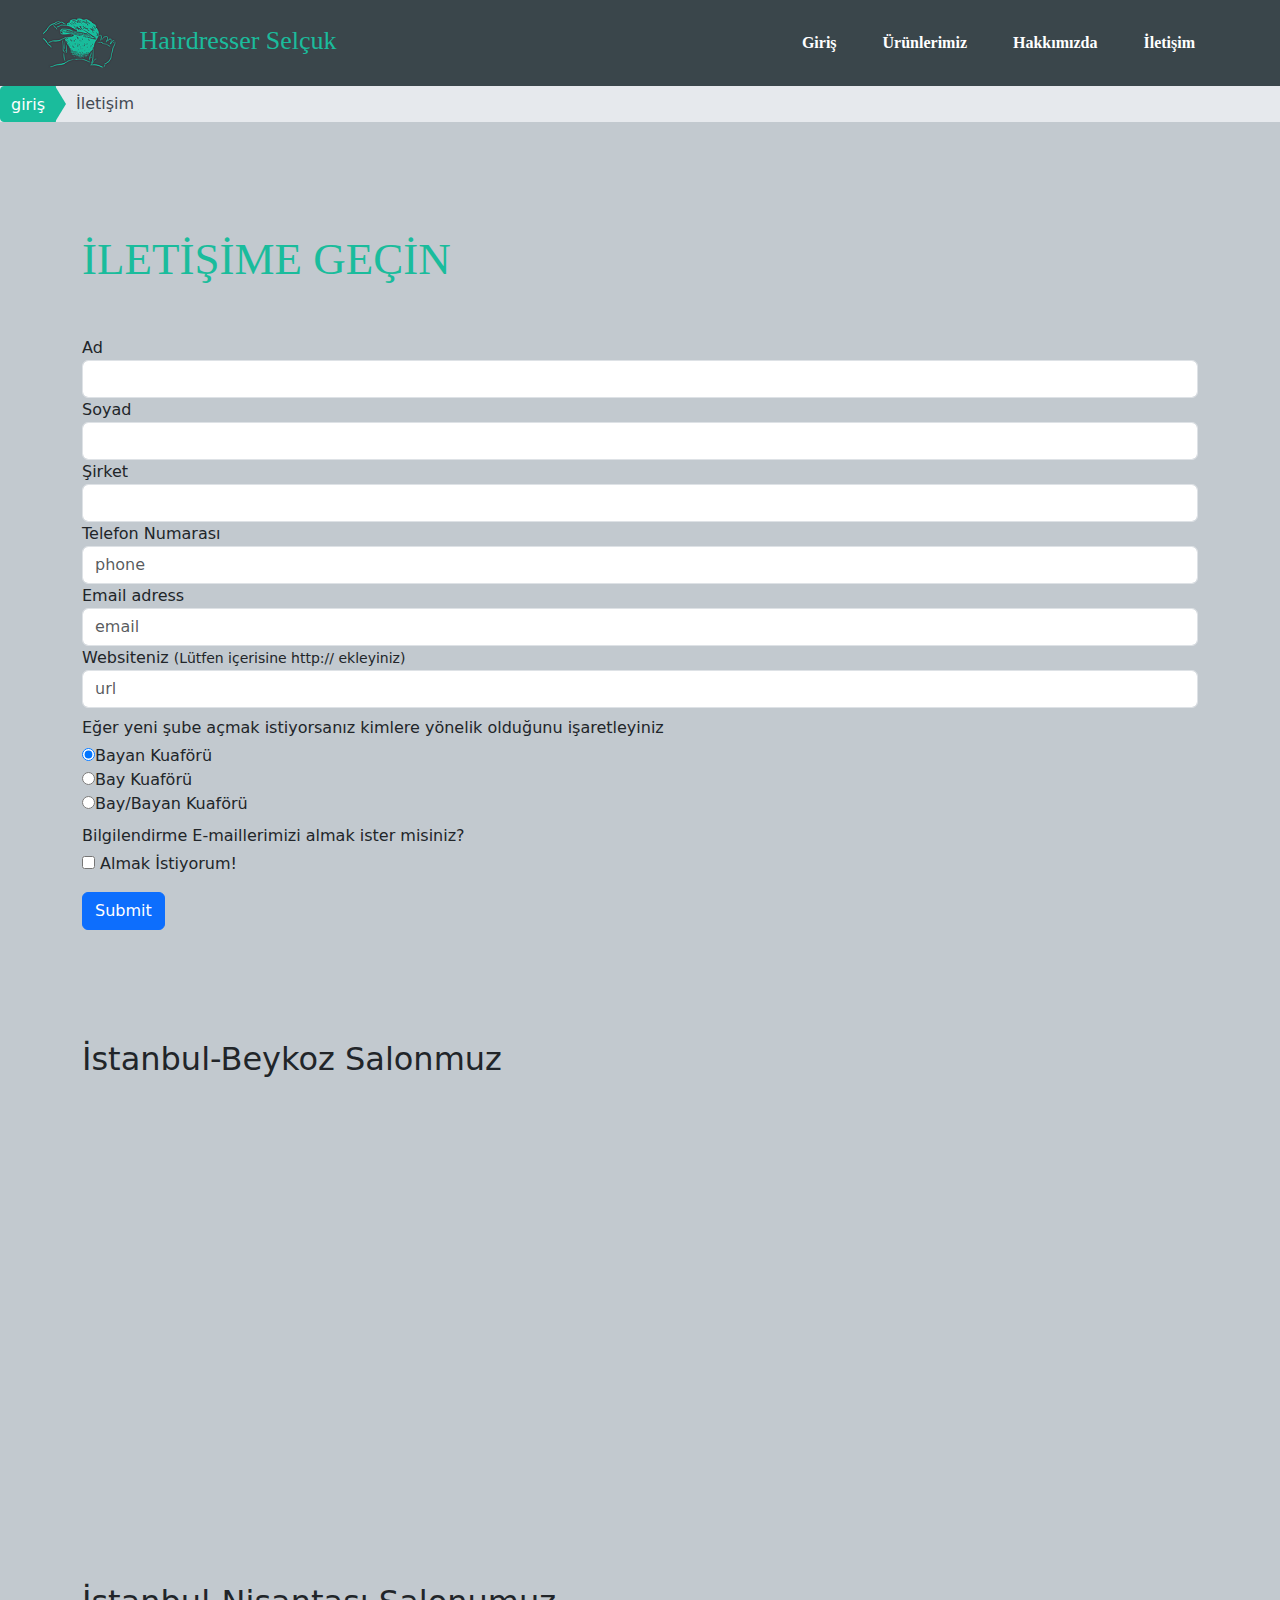
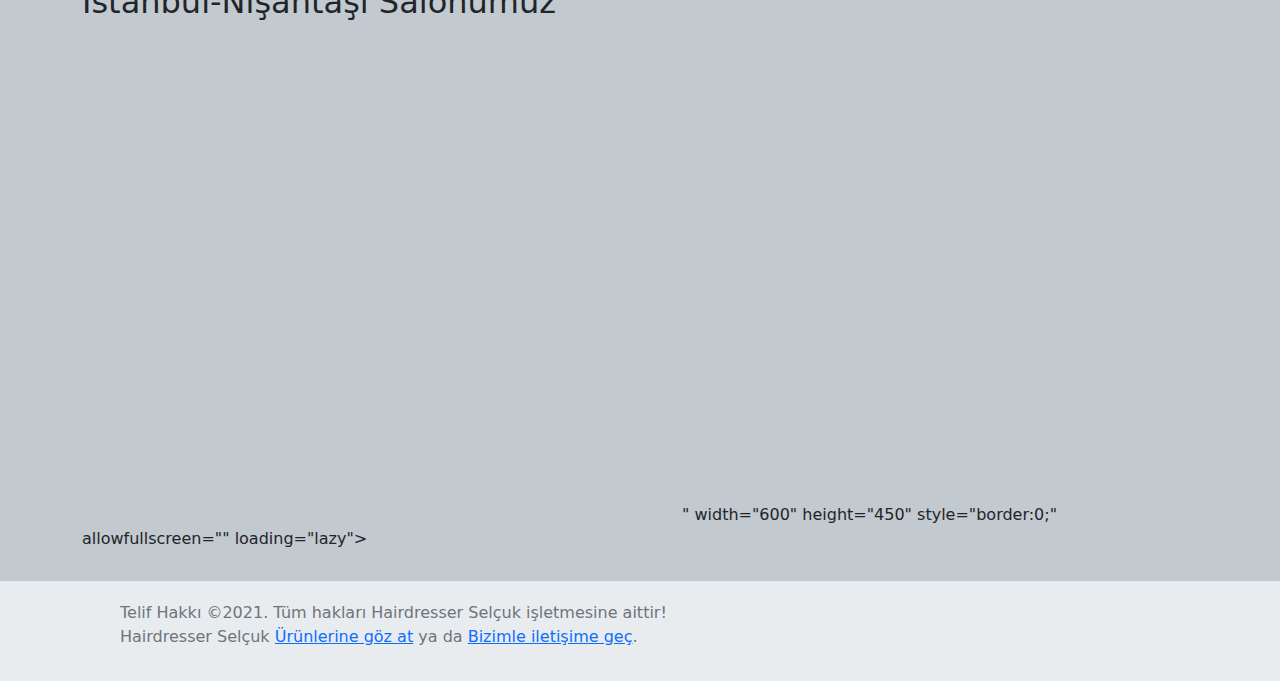
<file: iletisim.html>
﻿<!DOCTYPE html>

<html lang="en" xmlns="http://www.w3.org/1999/xhtml">
<head>
    <meta charset="utf-8" />
    <meta name="viewport" content="width=device-width, initial-scale=1, shrink-to-fit=no">
    <title>hairdresser Selçuk</title>

    <!--Bootstrap-->
    <link href="https://cdn.jsdelivr.net/npm/bootstrap@5.1.2/dist/css/bootstrap.min.css" rel="stylesheet">
    <script src="https://cdn.jsdelivr.net/npm/bootstrap@5.1.2/dist/js/bootstrap.bundle.min.js"></script>
    <!--CSS-->
    <link href="iletisim.css" rel="stylesheet" type="text/css" />
    <!--Font-->
    <link href="//db.onlinewebfonts.com/c/401746ea18398fb74710226c4250341e?family=Arciform" rel="stylesheet" type="text/css" />

</head>

<body>
    <nav id="navbar" class="navbar navbar-expand-sm navbar-custom">
        <div class="container-fluid">
            <a id="logoText" class="navbar-brand ml-30" href="HairdresserWebSite.html">
                <img class="navbar-brand" href="HairdresserWebSite.html" src="webLogo.png" alt="Hairdresser Selçuk" />
                Hairdresser Selçuk
            </a>
            <button class="navbar-toggler" type="button" data-bs-toggle="collapse" data-bs-target="#navbarNav" aria-controls="navbarNav" aria-expanded="false" aria-label="Toggle navigation">
                <span class="navbar-toggler-icon"></span>
            </button>
            <ul id="navItems" class="nav justify-content-end">
                <li class="nav-item">
                    <a class="nav-link active" aria-current="page" href="HairdresserWebSite.html">Giriş</a>
                </li>
                <li class="nav-item">
                    <a class="nav-link" href="urunlerimiz.html">Ürünlerimiz</a>
                </li>
                <li class="nav-item">
                    <a class="nav-link" href="hakkımızda.html">Hakkımızda</a>
                </li>
                <li class="nav-item">
                    <a class="nav-link" href="iletisim.html">İletişim</a>
                </li>
            </ul>
        </div>
    </nav>
    <ol class="breadcrumb breadcrumb-arrow">
        <li><a href="HairdresserWebSite.html">giriş</a></li>
        <li class="active"><span>İletişim</span></li>
    </ol>
    <div class="container">
        <form>
            <h2 id="iletisimBaslık">İLETİŞİME GEÇİN</h2>
            <div class="row">
                <div class="col-12">
                    <div class="form-group">
                        <label for="first">Ad</label>
                        <input type="text" class="form-control" required placeholder="" id="first">
                    </div>
                </div>
                <div class="col-12">
                    <div class="form-group">
                        <label for="last">Soyad</label>
                        <input type="text" class="form-control" required placeholder="" id="last">
                    </div>
                </div>
            </div>


            <div class="row">
                <div class="col-12">
                    <div class="form-group">
                        <label for="company">Şirket</label>
                        <input type="text" class="form-control" required placeholder="" id="company">
                    </div>


                </div>
                <div class="col-12">

                    <div class="form-group">
                        <label for="phone">Telefon Numarası</label>
                        <input type="tel" class="form-control" id="phone" required placeholder="phone">
                    </div>
                </div>
            </div>
            <div class="row">
                <div class="col-12">

                    <div class="form-group">
                        <label for="email">Email adress</label>
                        <input type="email" class="form-control" id="email" required placeholder="email">
                    </div>
                </div>
                <div class="col-12">
                    <div class="form-group">
                        <label for="url">Websiteniz <small>(Lütfen içerisine http:// ekleyiniz)</small></label>
                        <input type="url" class="form-control" id="url" required placeholder="url">
                    </div>

                </div>
            </div>

            <label class="mt-2 mb-1" for="contact-preference">Eğer yeni şube açmak istiyorsanız kimlere yönelik olduğunu işaretleyiniz</label>
            <div class="radio">
                <label>
                    <input type="radio" name="contact-preference" id="contact-preference" value="am" checked>Bayan Kuaförü
                </label>
            </div>
            <div class="radio">
                <label>
                    <input type="radio" name="contact-preference" id="contact-preference" value="pm" >Bay Kuaförü
                </label>
            </div>
            <div class="radio">
                <label>
                    <input type="radio" name="contact-preference" id="contact-preference" value="pm" >Bay/Bayan Kuaförü
                </label>
            </div>

            <label class="mt-2 mb-1" for="newsletter">Bilgilendirme E-maillerimizi almak ister misiniz?</label>
            <div class="checkbox">

                <label>
                    <input type="checkbox" value="Sure!" id="newsletter"> Almak İstiyorum!
                </label>
            </div>


            <button type="submit" class="btn btn-primary mt-3">Submit</button>
        </form>
    </div>
    <div class="container">
        <div class="row">
            <div class="col-xxl-6">
                <h2 class="mb-5">İstanbul-Beykoz Salonmuz</h2>
                <iframe src="https://www.google.com/maps/embed?pb=!1m18!1m12!1m3!1d12025.895492524116!2d29.078078236716657!3d41.10234076865977!2m3!1f0!2f0!3f0!3m2!1i1024!2i768!4f13.1!3m3!1m2!1s0x14caca4de071f713%3A0x7a68c5302b3c0f44!2zw4d1YnVrbHUsIDM0ODA1IEJleWtvei_EsHN0YW5idWw!5e0!3m2!1sen!2str!4v1640293282117!5m2!1sen!2str" width="600" height="450" style="border:0;" allowfullscreen="" loading="lazy"></iframe>
            </div>
            <div class="col-xxl-6">
                <h2 class="mb-5">İstanbul-Nişantaşı Salonumuz</h2>
                <iframe src="https://www.google.com/maps/embed?pb=!1m18!1m12!1m3!1d12035.773728515544!2d28.98569148668941!3d41.0483661187458!2m3!1f0!2f0!3f0!3m2!1i1024!2i768!4f13.1!3m3!1m2!1s0x14cab708f402e7ab%3A0x81f56e7dbf2437c2!2zTmnFn2FudGHFn8SxLCBUZcWfdmlraXllLCDFnmnFn2xpL8Swc3RhbmJ1bA!5e0!3m2!1sen!2str!4v1640371551559!5m2!1sen!2str" width="600" height="450" style="border:0;" allowfullscreen="" loading="lazy"></iframe>" width="600" height="450" style="border:0;" allowfullscreen="" loading="lazy"></iframe>
            </div>
        </div>
    </div>
    <div id="footer" class="row mb-0">
        <div class="col-12">
            <p>Telif Hakkı ©2021. Tüm hakları Hairdresser Selçuk işletmesine aittir!</p>
            <p>Hairdresser Selçuk <a href="urunlerimiz.html">Ürünlerine göz at</a> ya da <a href="iletisim.html">Bizimle iletişime geç</a>.</p>
        </div>
    </div>
</body>
</html>
</file>
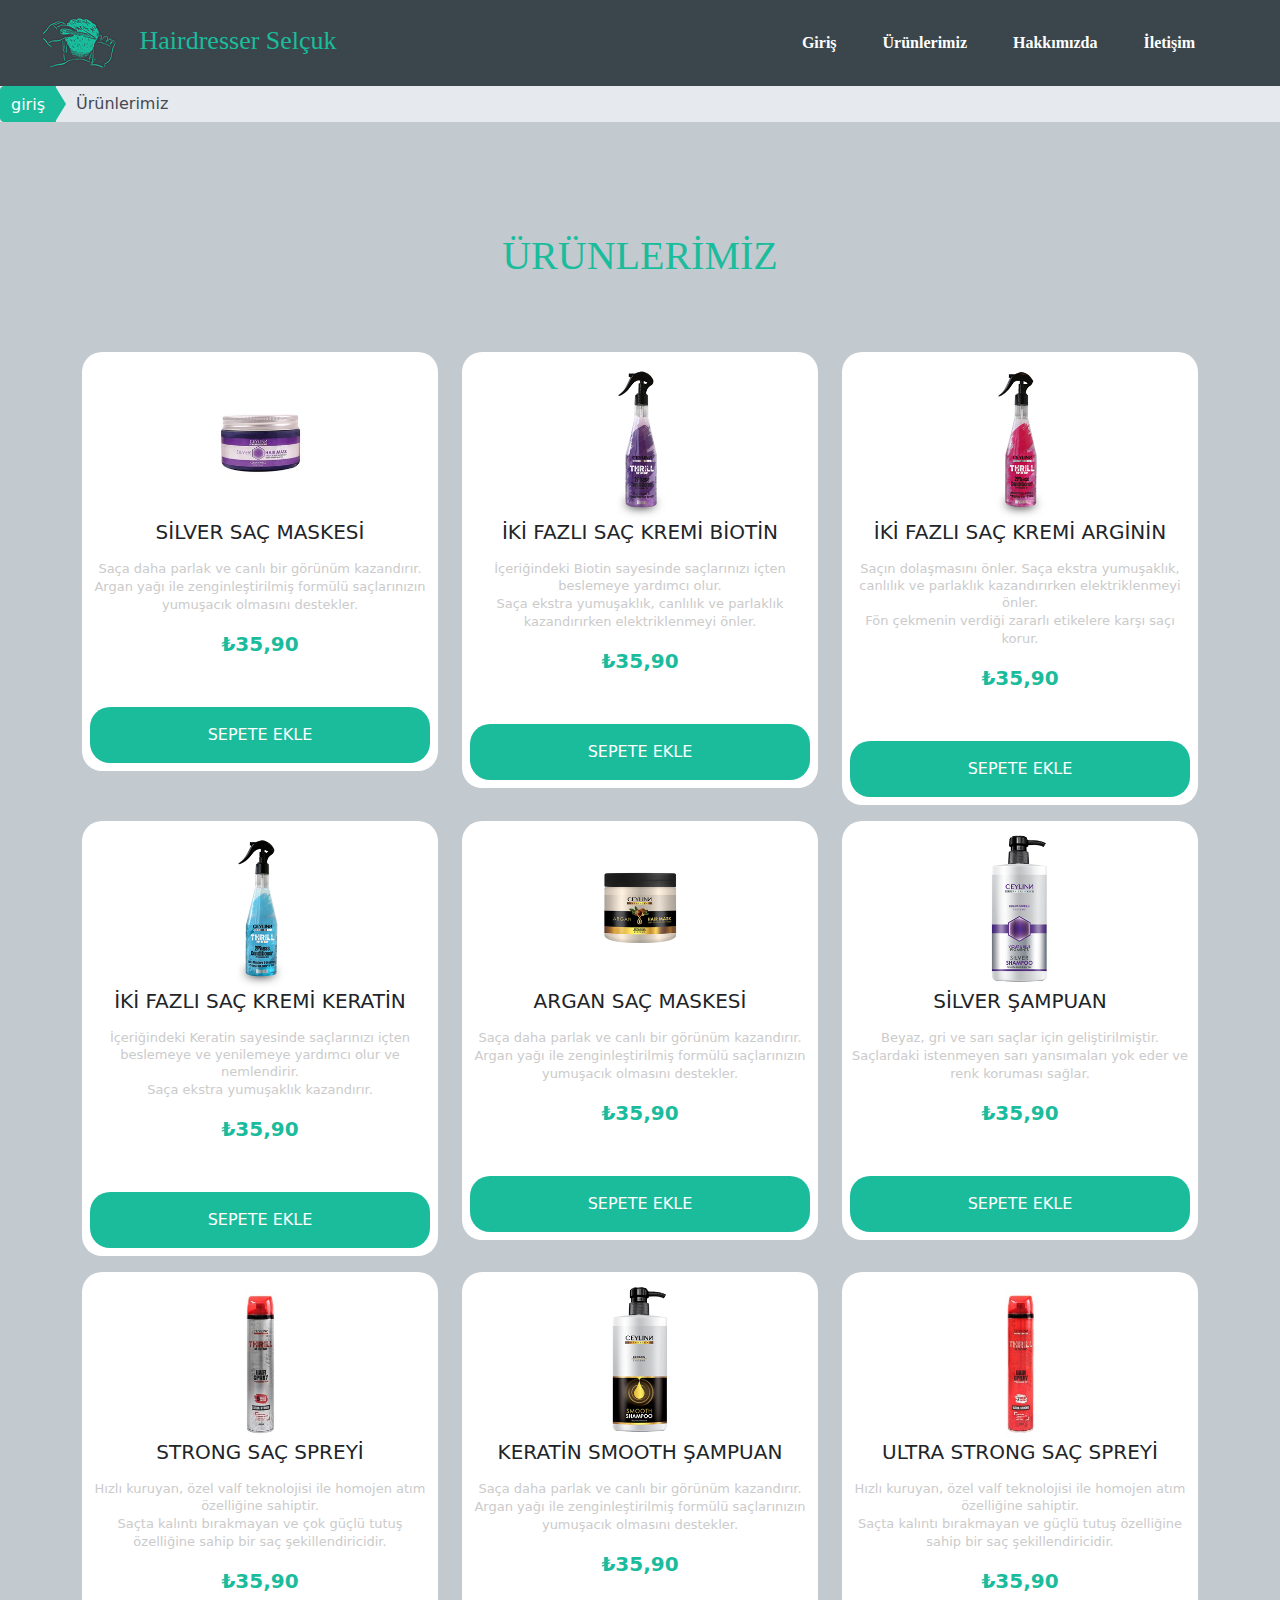
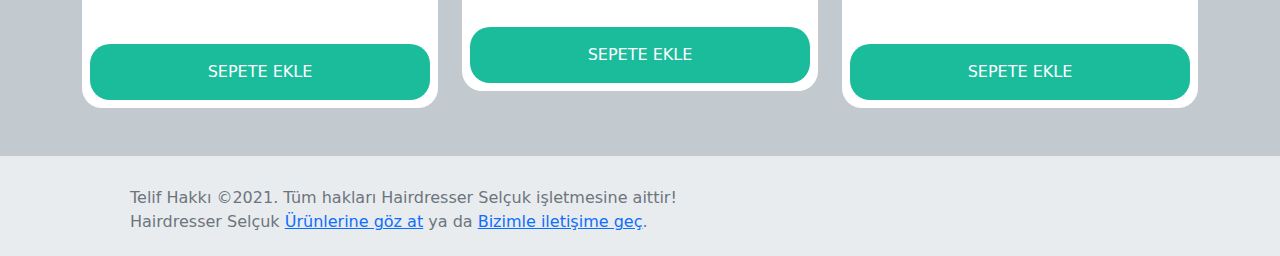
<file: urunlerimiz.html>
﻿<!DOCTYPE html>

<html lang="en" xmlns="http://www.w3.org/1999/xhtml">
<head>
    <meta charset="utf-8" />
    <meta name="viewport" content="width=device-width, initial-scale=1, shrink-to-fit=no">
    <title>hairdresser Selçuk</title>

    <!--Bootstrap-->
    <link href="https://cdn.jsdelivr.net/npm/bootstrap@5.1.2/dist/css/bootstrap.min.css" rel="stylesheet">
    <script src="https://cdn.jsdelivr.net/npm/bootstrap@5.1.2/dist/js/bootstrap.bundle.min.js"></script>
    <!--CSS-->
    <link href="urunlerimiz.css" rel="stylesheet" type="text/css" />
    <!--Font-->
    <link href="//db.onlinewebfonts.com/c/401746ea18398fb74710226c4250341e?family=Arciform" rel="stylesheet" type="text/css" />

</head>

<body>
    <nav id="navbar" class="navbar navbar-expand-sm navbar-custom">
        <div class="container-fluid">
            <a id="logoText" class="navbar-brand ml-30" href="HairdresserWebSite.html">
                <img class="navbar-brand" href="HairdresserWebSite.html" src="webLogo.png" alt="Hairdresser Selçuk" />
                Hairdresser Selçuk
            </a>
            <button class="navbar-toggler" type="button" data-bs-toggle="collapse" data-bs-target="#navbarNav" aria-controls="navbarNav" aria-expanded="false" aria-label="Toggle navigation">
                <span class="navbar-toggler-icon"></span>
            </button>
            <ul id="navItems" class="nav justify-content-end">
                <li class="nav-item">
                    <a class="nav-link active" aria-current="page" href="HairdresserWebSite.html">Giriş</a>
                </li>
                <li class="nav-item">
                    <a class="nav-link" href="urunlerimiz.html">Ürünlerimiz</a>
                </li>
                <li class="nav-item">
                    <a class="nav-link" href="hakkımızda.html">Hakkımızda</a>
                </li>
                <li class="nav-item">
                    <a class="nav-link" href="iletisim.html">İletişim</a>
                </li>
            </ul>
        </div>
    </nav>
    <ol class="breadcrumb breadcrumb-arrow">
        <li><a href="HairdresserWebSite.html">giriş</a></li>
        <li class="active"><span>Ürünlerimiz</span></li>
    </ol>
    <div class="container mb-5 mt-5">
        <div class="row">
            <div class="col-md-12 mb-5 text-center">
                <h1 id="urunBaslık">ÜRÜNLERİMİZ</h1>
            </div>
            <div class="col-md-4">
                <div class="card mt-3">
                    <div class="product-1 align-items-center p-2 text-center">
                        <img id="urun1" src="ürünler/maske.jpg" alt="Alternate Text" class="buyuyen rounded" width="160" />
                        <h5>SİLVER SAÇ MASKESİ</h5>
                        <div class="mt-3 info">
                            <span class="text1 d-block">Saça daha parlak ve canlı bir görünüm kazandırır.</span>
                            <span class="text1">Argan yağı ile zenginleştirilmiş formülü saçlarınızın yumuşacık olmasını destekler. </span>
                        </div>
                        <div class="cost mt-3 text-dark">
                            <span>₺35,90</span>
                            <div class="star mt-5 align-items-center items-center">
                                <i class="fa fa-star"></i>
                                <i class="fa fa-star"></i>
                                <i class="fa fa-star"></i>
                                <i class="fa fa-star"></i>
                                <i class="fa fa-star"></i>
                            </div>
                        </div>

                        <div class="cardBtn p-3 shoe text-center text-white mt-3 cursor">
                            <span class="text-uppercase">SEPETE EKLE</span>
                        </div>
                    </div>
                </div>
            </div>
            <div class="col-md-4">
                <div class="card mt-3">
                    <div class="product-1 align-items-center p-2 text-center">
                        <img id="urun2" src="ürünler/sac-kremi.jpg" alt="Alternate Text" class="buyuyen rounded" width="160" />
                        <h5>İKİ FAZLI SAÇ KREMİ BİOTİN</h5>
                        <div class="mt-3 info">
                            <span class="text1 d-block">İçeriğindeki Biotin sayesinde saçlarınızı içten beslemeye yardımcı olur.</span>
                            <span class="text1">Saça ekstra yumuşaklık, canlılık ve parlaklık kazandırırken elektriklenmeyi önler.</span>
                        </div>
                        <div class="cost mt-3 text-dark">
                            <span>₺35,90</span>
                            <div class="star mt-5 align-items-center items-center">
                                <i class="fa fa-star"></i>
                                <i class="fa fa-star"></i>
                                <i class="fa fa-star"></i>
                                <i class="fa fa-star"></i>
                                <i class="fa fa-star"></i>
                            </div>
                        </div>

                        <div class="p-3 shoe text-center text-white mt-3 cursor">
                            <span class="text-uppercase">SEPETE EKLE</span>
                        </div>
                    </div>
                </div>
            </div>
            <div class="col-md-4">
                <div class="card mt-3">
                    <div class="product-1 align-items-center p-2 text-center">
                        <img id="urun3" src="ürünler/sac-kremi-arg.jpg" alt="Alternate Text" class="buyuyen rounded" width="160" />
                        <h5>İKİ FAZLI SAÇ KREMİ ARGİNİN</h5>
                        <div class="mt-3 info">
                            <span class="text1 d-block">Saçın dolaşmasını önler. Saça ekstra yumuşaklık, canlılık ve parlaklık kazandırırken elektriklenmeyi önler.</span>
                            <span class="text1">Fön çekmenin verdiği zararlı etikelere karşı saçı korur.</span>
                        </div>
                        <div class="cost mt-3 text-dark">
                            <span>₺35,90</span>
                            <div class="star mt-5 align-items-center items-center">
                                <i class="fa fa-star"></i>
                                <i class="fa fa-star"></i>
                                <i class="fa fa-star"></i>
                                <i class="fa fa-star"></i>
                                <i class="fa fa-star"></i>
                            </div>
                        </div>

                        <div class="p-3 shoe text-center text-white mt-3 cursor">
                            <span class="text-uppercase">SEPETE EKLE</span>
                        </div>
                    </div>
                </div>
            </div>
            <div class="col-md-4">
                <div class="card mt-3">
                    <div class="product-1 align-items-center p-2 text-center">
                        <img id="urun4" src="ürünler/sac-kremi-ker.jpg" alt="Alternate Text" class="buyuyen rounded" width="160" />
                        <h5>İKİ FAZLI SAÇ KREMİ KERATİN</h5>
                        <div class="mt-3 info">
                            <span class="text1 d-block">İçeriğindeki Keratin sayesinde saçlarınızı içten beslemeye ve yenilemeye yardımcı olur ve nemlendirir.</span>
                            <span class="text1">Saça ekstra yumuşaklık kazandırır.</span>
                        </div>
                        <div class="cost mt-3 text-dark">
                            <span>₺35,90</span>
                            <div class="star mt-5 align-items-center items-center">
                                <i class="fa fa-star"></i>
                                <i class="fa fa-star"></i>
                                <i class="fa fa-star"></i>
                                <i class="fa fa-star"></i>
                                <i class="fa fa-star"></i>
                            </div>
                        </div>

                        <div class="p-3 shoe text-center text-white mt-3 cursor">
                            <span class="text-uppercase">SEPETE EKLE</span>
                        </div>
                    </div>
                </div>
            </div>
            <div class="col-md-4">
                <div class="card mt-3">
                    <div class="product-1 align-items-center p-2 text-center">
                        <img id="urun5" src="ürünler/sac-maskesi.jpg" alt="Alternate Text" class="buyuyen rounded" width="160" />
                        <h5>ARGAN SAÇ MASKESİ</h5>
                        <div class="mt-3 info">
                            <span class="text1 d-block">Saça daha parlak ve canlı bir görünüm kazandırır.</span>
                            <span class="text1">Argan yağı ile zenginleştirilmiş formülü saçlarınızın yumuşacık olmasını destekler. </span>
                        </div>
                        <div class="cost mt-3 text-dark">
                            <span>₺35,90</span>
                            <div class="star mt-5 align-items-center items-center">
                                <i class="fa fa-star"></i>
                                <i class="fa fa-star"></i>
                                <i class="fa fa-star"></i>
                                <i class="fa fa-star"></i>
                                <i class="fa fa-star"></i>
                            </div>
                        </div>

                        <div class="p-3 shoe text-center text-white mt-3 cursor">
                            <span class="text-uppercase">SEPETE EKLE</span>
                        </div>
                    </div>
                </div>
            </div>
            <div class="col-md-4">
                <div class="card mt-3">
                    <div class="product-1 align-items-center p-2 text-center">
                        <img id="urun6" src="ürünler/silver-sapuan.jpg" alt="Alternate Text" class="buyuyen rounded" width="160" />
                        <h5>SİLVER ŞAMPUAN</h5>
                        <div class="mt-3 info">
                            <span class="text1 d-block">Beyaz, gri ve sarı saçlar için geliştirilmiştir.</span>
                            <span class="text1">Saçlardaki istenmeyen sarı yansımaları yok eder ve renk koruması sağlar.</span>
                        </div>
                        <div class="cost mt-3 text-dark">
                            <span>₺35,90</span>
                            <div class="star mt-5 align-items-center items-center">
                                <i class="fa fa-star"></i>
                                <i class="fa fa-star"></i>
                                <i class="fa fa-star"></i>
                                <i class="fa fa-star"></i>
                                <i class="fa fa-star"></i>
                            </div>
                        </div>

                        <div class="p-3 shoe text-center text-white mt-3 cursor">
                            <span class="text-uppercase">SEPETE EKLE</span>
                        </div>
                    </div>
                </div>
            </div>
            <div class="col-md-4">
                <div class="card mt-3">
                    <div class="product-1 align-items-center p-2 text-center">
                        <img id="urun7" src="ürünler/spray.jpg" alt="Alternate Text" class="buyuyen rounded" width="160" />
                        <h5>STRONG SAÇ SPREYİ</h5>
                        <div class="mt-3 info">
                            <span class="text1 d-block">Hızlı kuruyan, özel valf teknolojisi ile homojen atım özelliğine sahiptir.</span>
                            <span class="text1">Saçta kalıntı bırakmayan ve çok güçlü tutuş özelliğine sahip bir saç şekillendiricidir.</span>
                        </div>
                        <div class="cost mt-3 text-dark">
                            <span>₺35,90</span>
                            <div class="star mt-5 align-items-center items-center">
                                <i class="fa fa-star"></i>
                                <i class="fa fa-star"></i>
                                <i class="fa fa-star"></i>
                                <i class="fa fa-star"></i>
                                <i class="fa fa-star"></i>
                            </div>
                        </div>

                        <div class="p-3 shoe text-center text-white mt-3 cursor">
                            <span class="text-uppercase">SEPETE EKLE</span>
                        </div>
                    </div>
                </div>
            </div>
            <div class="col-md-4">
                <div class="card mt-3">
                    <div class="product-1 align-items-center p-2 text-center">
                        <img id="urun8" src="ürünler/şampuan.jpg" alt="Alternate Text" class="buyuyen rounded" width="160" />
                        <h5>KERATİN SMOOTH ŞAMPUAN</h5>
                        <div class="mt-3 info">
                            <span class="text1 d-block">Saça daha parlak ve canlı bir görünüm kazandırır.</span>
                            <span class="text1">Argan yağı ile zenginleştirilmiş formülü saçlarınızın yumuşacık olmasını destekler. </span>
                        </div>
                        <div class="cost mt-3 text-dark">
                            <span>₺35,90</span>
                            <div class="star mt-5 align-items-center items-center">
                                <i class="fa fa-star"></i>
                                <i class="fa fa-star"></i>
                                <i class="fa fa-star"></i>
                                <i class="fa fa-star"></i>
                                <i class="fa fa-star"></i>
                            </div>
                        </div>

                        <div class="p-3 shoe text-center text-white mt-3 cursor">
                            <span class="text-uppercase">SEPETE EKLE</span>
                        </div>
                    </div>
                </div>
            </div>
            <div class="col-md-4">
                <div class="card mt-3">
                    <div class="product-1 align-items-center p-2 text-center">
                        <img id="urun9" src="ürünler/strong-sac-spreyi.jpg" alt="Alternate Text" class="buyuyen rounded" width="160" />
                        <h5>ULTRA STRONG SAÇ SPREYİ</h5>
                        <div class="mt-3 info">
                            <span class="text1 d-block">Hızlı kuruyan, özel valf teknolojisi ile homojen atım özelliğine sahiptir.</span>
                            <span class="text1">Saçta kalıntı bırakmayan ve güçlü tutuş özelliğine sahip bir saç şekillendiricidir. </span>
                        </div>
                        <div class="cost mt-3 text-dark">
                            <span>₺35,90</span>
                            <div class="star mt-5 align-items-center items-center">
                                <i class="fa fa-star"></i>
                                <i class="fa fa-star"></i>
                                <i class="fa fa-star"></i>
                                <i class="fa fa-star"></i>
                                <i class="fa fa-star"></i>
                            </div>
                        </div>

                        <div class="p-3 shoe text-center text-white mt-3 cursor">
                            <span class="text-uppercase">SEPETE EKLE</span>
                        </div>
                    </div>
                </div>
            </div>
        </div>
    </div>
    <div id="footer" class="row">
        <div class="col-12">
            <p>Telif Hakkı ©2021. Tüm hakları Hairdresser Selçuk işletmesine aittir!</p>
            <p>Hairdresser Selçuk <a href="urunlerimiz.html">Ürünlerine göz at</a> ya da <a href="iletisim.html">Bizimle iletişime geç</a>.</p>
        </div>
    </div>

    <script>

    </script>
</body>
</html>
</file>
<file: iletisim.css>
﻿body {
    background-color: #c2c9cf;
    overflow: visible;
    overflow-x: hidden;
}
/*Navbar*/
#navbar {
    background-color: #3A464B;
}

#navItems {
    margin-right: 50px;
}

    #navItems li {
        display: block;
        padding: 7px 7px 7px;
    }

        #navItems li:hover {
            background-color: #1ABC9C;
            border-radius: 10px 10px 10px 10px;
        }

    #navItems a {
        color: #ffff;
        font-size: 16px;
        font-family: 'Arial Rounded MT';
        font-weight: bold;
    }

#logoText {
    color: #1ABC9C;
    font-family: Arciform;
    font-size: 26px;
    margin-left: 30px;
}

.container {
    margin-top: 110px !important;
}

#iletisimBaslık{
    font-size: 45px;
    color: #1ABC9C;
    margin-bottom: 50px;
    font-family: Arciform;
}

.col-12 {
    border-width: 4px;
    border-color: red;
}
/*breadcrumbs*/
.breadcrumb-arrow {
    height: 36px;
    padding: 0;
    line-height: 36px;
    list-style: none;
    background-color: #e6e9ed
}
.breadcrumb-arrow li:first-child a {
    border-radius: 4px 0 0 4px;
    -webkit-border-radius: 4px 0 0 4px;
    -moz-border-radius: 4px 0 0 4px
}
.breadcrumb-arrow li, .breadcrumb-arrow li a, .breadcrumb-arrow li span {
    display: inline-block;
    vertical-align: top
}
.breadcrumb-arrow li:not(:first-child) {
    margin-left: -5px
}
.breadcrumb-arrow li+li:before {
    padding: 0;
    content: ""
}
.breadcrumb-arrow li span {
    padding: 0 10px
}
.breadcrumb-arrow li a, .breadcrumb-arrow li:not(:first-child) span {
    height: 36px;
    padding: 0 10px 0 25px;
    line-height: 36px
}
.breadcrumb-arrow li:first-child a {
    padding: 0 10px
}
.breadcrumb-arrow li a {
    position: relative;
    color: #fff;
    text-decoration: none;
    background-color: #1ABC9C;
    border: 1px solid #1ABC9C;
}
.breadcrumb-arrow li:first-child a {
    padding-left: 10px;
}
.breadcrumb-arrow li a:after, .breadcrumb-arrow li a:before {
    position: absolute;
    top: -1px;
    width: 0;
    height: 0;
    content: '';
    border-top: 18px solid transparent;
    border-bottom: 18px solid transparent
}
.breadcrumb-arrow li a:before {
    right: -10px;
    z-index: 3;
    border-left-color: #1ABC9C;
    border-left-style: solid;
    border-left-width: 11px;
}
.breadcrumb-arrow li a:after {
    right: -11px;
    z-index: 2;
    border-left: 11px solid #1ABC9C;
}
.breadcrumb-arrow li a:focus, .breadcrumb-arrow li a:hover {
    background-color: #1ABC9C;
    border: 1px solid #1ABC9C;
}
.breadcrumb-arrow li a:focus:before, .breadcrumb-arrow li a:hover:before {
    border-left-color: #1ABC9C;
}
.breadcrumb-arrow li a:active {
    background-color: #1ABC9C;
    border: 1px solid #1ABC9C;
}
.breadcrumb-arrow li a:active:after, .breadcrumb-arrow li a:active:before {
    border-left-color: #1ABC9C;
}
.breadcrumb-arrow li span {
    color: #434a54;
}
/*Footer*/
#footer {
    height: 100px;
    margin-top: 30px;
    padding: 20px;
    background-color: #E9ECEF;
    color: #6c757d !important;
    border-radius: 10px 10px 0px 0px;
}

    #footer p {
        margin-bottom: 0;
        margin-left: 100px;
    }
</file>
<file: urunlerimiz.css>
﻿body {
    background-color: #c2c9cf;
    overflow-x: hidden;
}
/*Navbar*/
#navbar {
    background-color: #3A464B;
}

#navItems {
    margin-right: 50px;
}

    #navItems li {
        display: block;
        padding: 7px 7px 7px;
    }

        #navItems li:hover {
            background-color: #1ABC9C;
            border-radius: 10px 10px 10px 10px;
        }

    #navItems a {
        color: #ffff;
        font-size: 16px;
        font-family: 'Arial Rounded MT';
        font-weight: bold;
    }

#logoText {
    color: #1ABC9C;
    font-family: Arciform;
    font-size: 26px;
    margin-left: 30px;
}
/*breadcrumbs*/
.breadcrumb-arrow {
    height: 36px;
    padding: 0;
    line-height: 36px;
    list-style: none;
    background-color: #e6e9ed
}
.breadcrumb-arrow li:first-child a {
    border-radius: 4px 0 0 4px;
    -webkit-border-radius: 4px 0 0 4px;
    -moz-border-radius: 4px 0 0 4px
}
.breadcrumb-arrow li, .breadcrumb-arrow li a, .breadcrumb-arrow li span {
    display: inline-block;
    vertical-align: top
}
.breadcrumb-arrow li:not(:first-child) {
    margin-left: -5px
}
.breadcrumb-arrow li+li:before {
    padding: 0;
    content: ""
}
.breadcrumb-arrow li span {
    padding: 0 10px
}
.breadcrumb-arrow li a, .breadcrumb-arrow li:not(:first-child) span {
    height: 36px;
    padding: 0 10px 0 25px;
    line-height: 36px
}
.breadcrumb-arrow li:first-child a {
    padding: 0 10px
}
.breadcrumb-arrow li a {
    position: relative;
    color: #fff;
    text-decoration: none;
    background-color: #1ABC9C;
    border: 1px solid #1ABC9C;
}
.breadcrumb-arrow li:first-child a {
    padding-left: 10px;
}
.breadcrumb-arrow li a:after, .breadcrumb-arrow li a:before {
    position: absolute;
    top: -1px;
    width: 0;
    height: 0;
    content: '';
    border-top: 18px solid transparent;
    border-bottom: 18px solid transparent
}
.breadcrumb-arrow li a:before {
    right: -10px;
    z-index: 3;
    border-left-color: #1ABC9C;
    border-left-style: solid;
    border-left-width: 11px;
}
.breadcrumb-arrow li a:after {
    right: -11px;
    z-index: 2;
    border-left: 11px solid #1ABC9C;
}
.breadcrumb-arrow li a:focus, .breadcrumb-arrow li a:hover {
    background-color: #1ABC9C;
    border: 1px solid #1ABC9C;
}
.breadcrumb-arrow li a:focus:before, .breadcrumb-arrow li a:hover:before {
    border-left-color: #1ABC9C;
}
.breadcrumb-arrow li a:active {
    background-color: #1ABC9C;
    border: 1px solid #1ABC9C;
}
.breadcrumb-arrow li a:active:after, .breadcrumb-arrow li a:active:before {
    border-left-color: #1ABC9C;
}
.breadcrumb-arrow li span {
    color: #434a54;
}
/*Resimler*/
.container{margin-top: 110px !important;}
#urunBaslık {
    color: #1ABC9C;
    font-family: Arciform;
}
.card {
    border: none;
    outline: none;
    background-color: #fff;
    border-radius: 20px;
}
.card:hover{
    transform:translateY(-15px);
    transition:.3s;
}

.buyuyen:hover{
    width: 200px;
    height: 200px;
    transform: scale(1.5);
    transition: transform .5s ease;
}
.text1{
    font-size:13px;
    color:#cbcbcb;
}
.info{line-height:17px;}
.star{color:#fbc02d;}
.cost span {
    color: #1ABC9C;
    font-weight: bold;
    font-size: 20px;
}
.shoe {
    background-color: #1ABC9C;
    border-radius: 20px;
}
/*Footer*/
#footer {
    height: 100px;
    margin-top: 30px;
    padding: 30px;
    background-color: #E9ECEF;
    color: #6c757d !important;
    border-radius: 10px 10px 0px 0px;
}

    #footer p {
        margin-bottom: 0;
        margin-left: 100px;
    }
</file>
